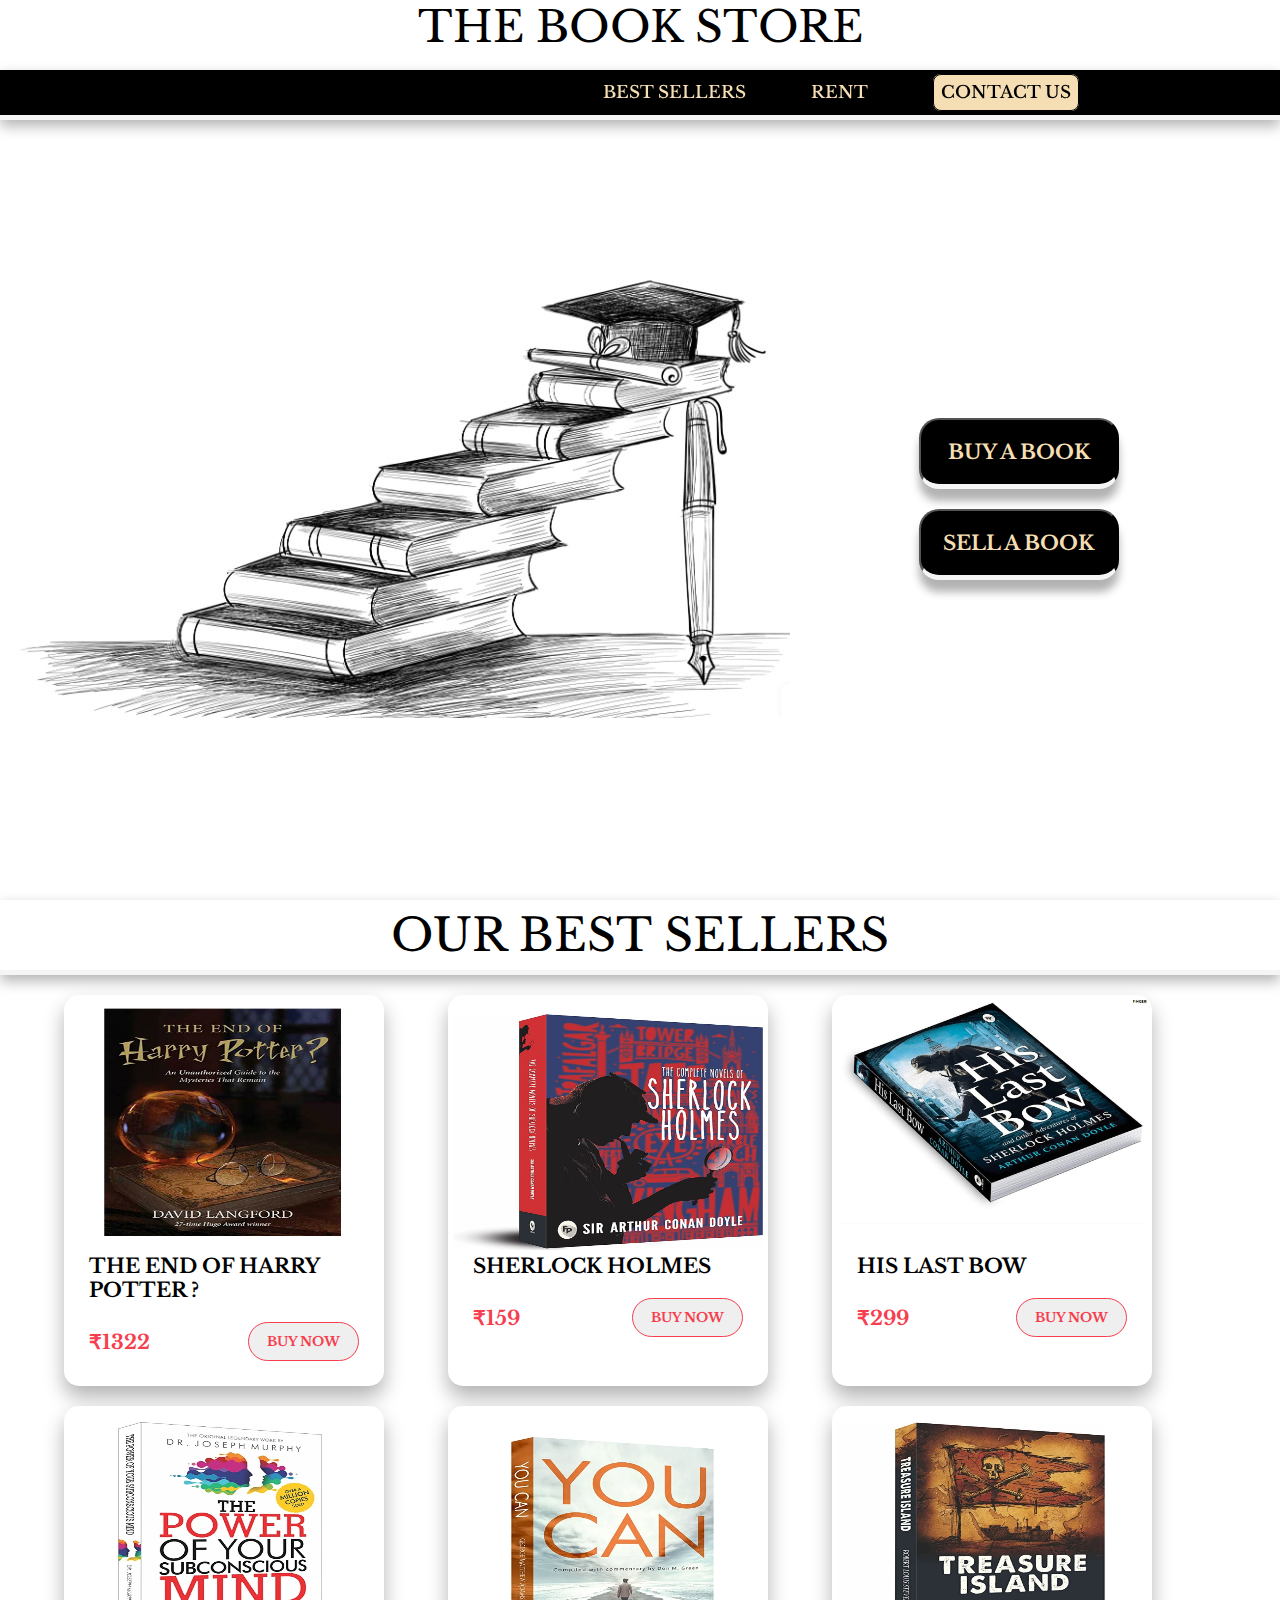
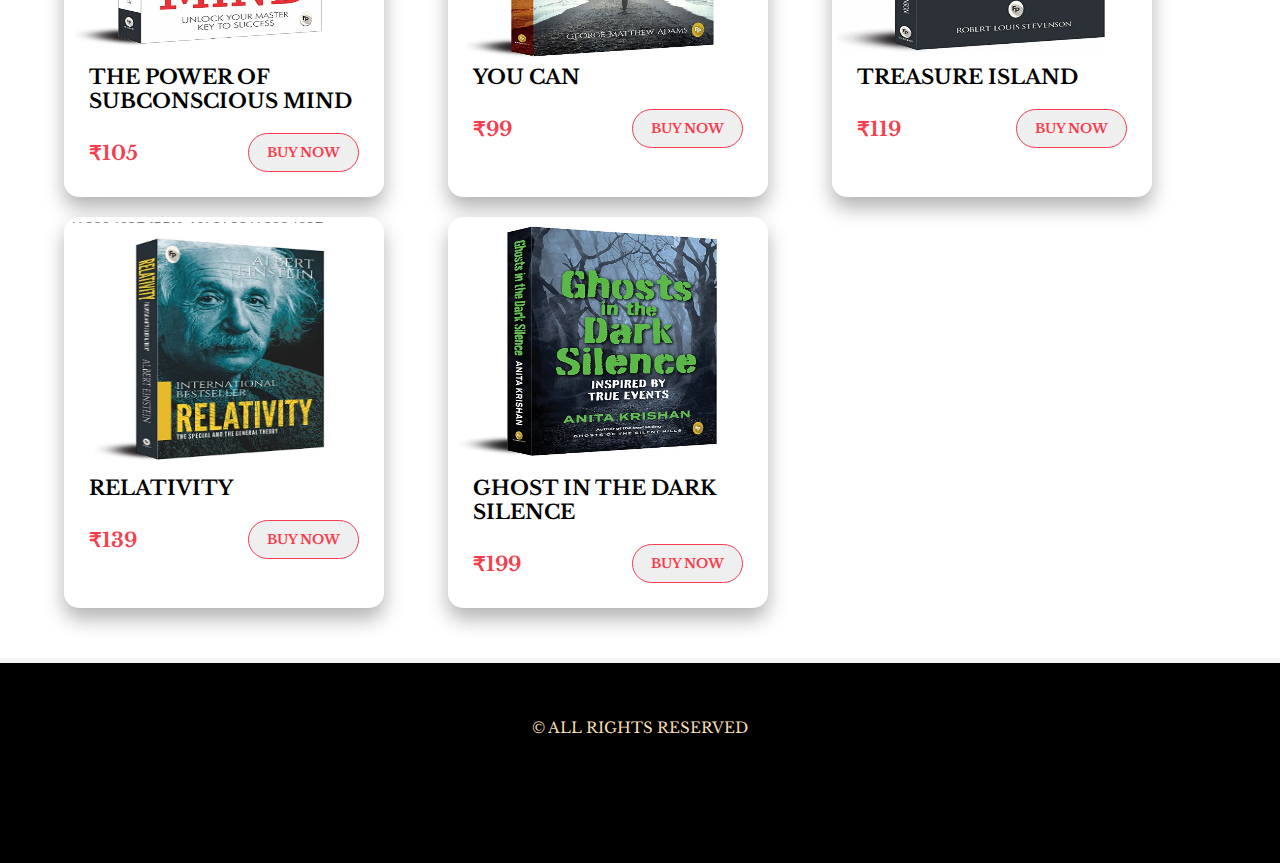
<file: index.html>
<!DOCTYPE html>
<html lang="en">
  <head>
    <meta charset="UTF-8" />
    <meta http-equiv="X-UA-Compatible" content="IE=edge" />
    <meta name="viewport" content="width=device-width, initial-scale=1.0" />
    <link rel="stylesheet" href="index.css" />
    <link rel="stylesheet" href="https://cdnjs.cloudflare.com/ajax/libs/font-awesome/6.2.1/css/all.min.css" integrity="sha512-MV7K8+y+gLIBoVD59lQIYicR65iaqukzvf/nwasF0nqhPay5w/9lJmVM2hMDcnK1OnMGCdVK+iQrJ7lzPJQd1w==" crossorigin="anonymous" referrerpolicy="no-referrer" />
    <link
      href="https://fonts.googleapis.com/css2?family=Libre+Baskerville&display=swap"
      rel="stylesheet"
    />
    <link rel="icon" type="image"   href="logo1.png">
    
    <title>THE BOOK STORE</title>
  </head>
  <body>
    <header class="head">

        <div class="title">THE BOOK STORE</div>
        <div class="nav">
            <div class="logo"></div>
            <div class="menu">
                <a href="#"><i class="fa-solid fa-house"></i></a>
                <a href="#first">BEST SELLERS</a>
                <a href="rent.html">RENT</a>
                <a href="#">CONTACT US</a>
            </div>
        </div>
        <div class="container">
            <div class="left"><h1><img src="pic1.jpg" alt=""></h1></div>
            <div class="right">
                <button class="btn"><a href="buy.html">BUY  A BOOK</a></button><br>
                <button class="btn"><a href="#">SELL A BOOK</a></button>
            </div>
        </div>
    </header>
    <section class="content">

        <div class="title1" id="first">OUR BEST SELLERS</div>
        <div class="products">
            <div class="card">
                <div class="img"><img src="book1.jpeg" alt=""></div>
                <div class="decs"></div>
                <div class="titles">THE END OF HARRY POTTER ?</div>
                <div class="box">
                    <div class="price">₹1322</div>
                    <button class="bttn"><a href="buy.html">BUY NOW</a></button>
                </div>
            </div>
            <div class="card">
                <div class="img"><img src="book2.jpeg" alt=""></div>
                <div class="decs"></div>
                <div class="titles">SHERLOCK HOLMES</div>
                <div class="box">
                    <div class="price">₹159</div>
                    <button  class="bttn"><a href="buy.html">BUY NOW</a></button>
                </div>
            </div>
            <div class="card">
                <div class="img"><img src="book3.jpeg" alt=""></div>
                <div class="decs"></div>
                <div class="titles">HIS LAST BOW</div>
                <div class="box">
                    <div class="price">₹299</div>
                    <button class="bttn"><a href="buy.html">BUY NOW</a></button>
                </div>
            </div>
            <div class="card">
                <div class="img"><img src="book5.jpeg" alt=""></div>
                <div class="decs"></div>
                <div class="titles">THE POWER OF SUBCONSCIOUS MIND </div>
                <div class="box">
                    <div class="price">₹105</div>
                    <button class="bttn"><a href="buy.html">BUY NOW</a></button>
                </div>
            </div>
            <div class="card">
                <div class="img"><img src="book6.jpeg" alt=""></div>
                <div class="decs"></div>
                <div class="titles">YOU CAN</div>
                <div class="box">
                    <div class="price">₹99</div>
                    <button class="bttn"><a href="buy.html">BUY NOW</a></button>
                </div>
            </div>
            <div class="card">
                <div class="img"><img src="book7.jpeg" alt=""></div>
                <div class="decs"></div>
                <div class="titles">TREASURE ISLAND</div>
                <div class="box">
                    <div class="price">₹119</div>
                    <button class="bttn"><a href="buy.html">BUY NOW</a></button>
                </div>
            </div>
            <div class="card">
                <div class="img"><img src="book8.jpeg" alt=""></div>
                <div class="decs"></div>
                <div class="titles">RELATIVITY</div>
                <div class="box">
                    <div class="price">₹139</div>
                    <button class="bttn"><a href="buy.html">BUY NOW</a></button>
                </div>
            </div>
            <div class="card">
                <div class="img"><img src="book9.jpeg" alt=""></div>
                <div class="decs"></div>
                <div class="titles">GHOST IN THE DARK SILENCE</div>
                <div class="box">
                    <div class="price">₹199</div>
                    <button class="bttn"><a href="buy.html">BUY NOW</a></button>
                </div>
            </div>

        </div>
    </section>
    <footer>
        <div class="rights">
            <p>&copy ALL RIGHTS RESERVED</p>
        </div>
        <div class="social">
            <ul class="m1">
                <li class="m2"><a href="#"><i class="fa-regular fa-envelope"></i></a></li>
                <li class="m2"><a href="https://www.google.com/search?q=instagram&ei=olTVY6qHFcaTseMP5Ma42AU&oq=insta&gs_lcp=[base64]&sclient=gws-wiz-serp"><i class="fa-brands fa-instagram"></i></a></li>
                <li class="m2"><a href="#"><i class="fa-brands fa-twitter"></i></a></li>
            </ul>
        </div>
        
    
    
    </footer>
</html>
</file>
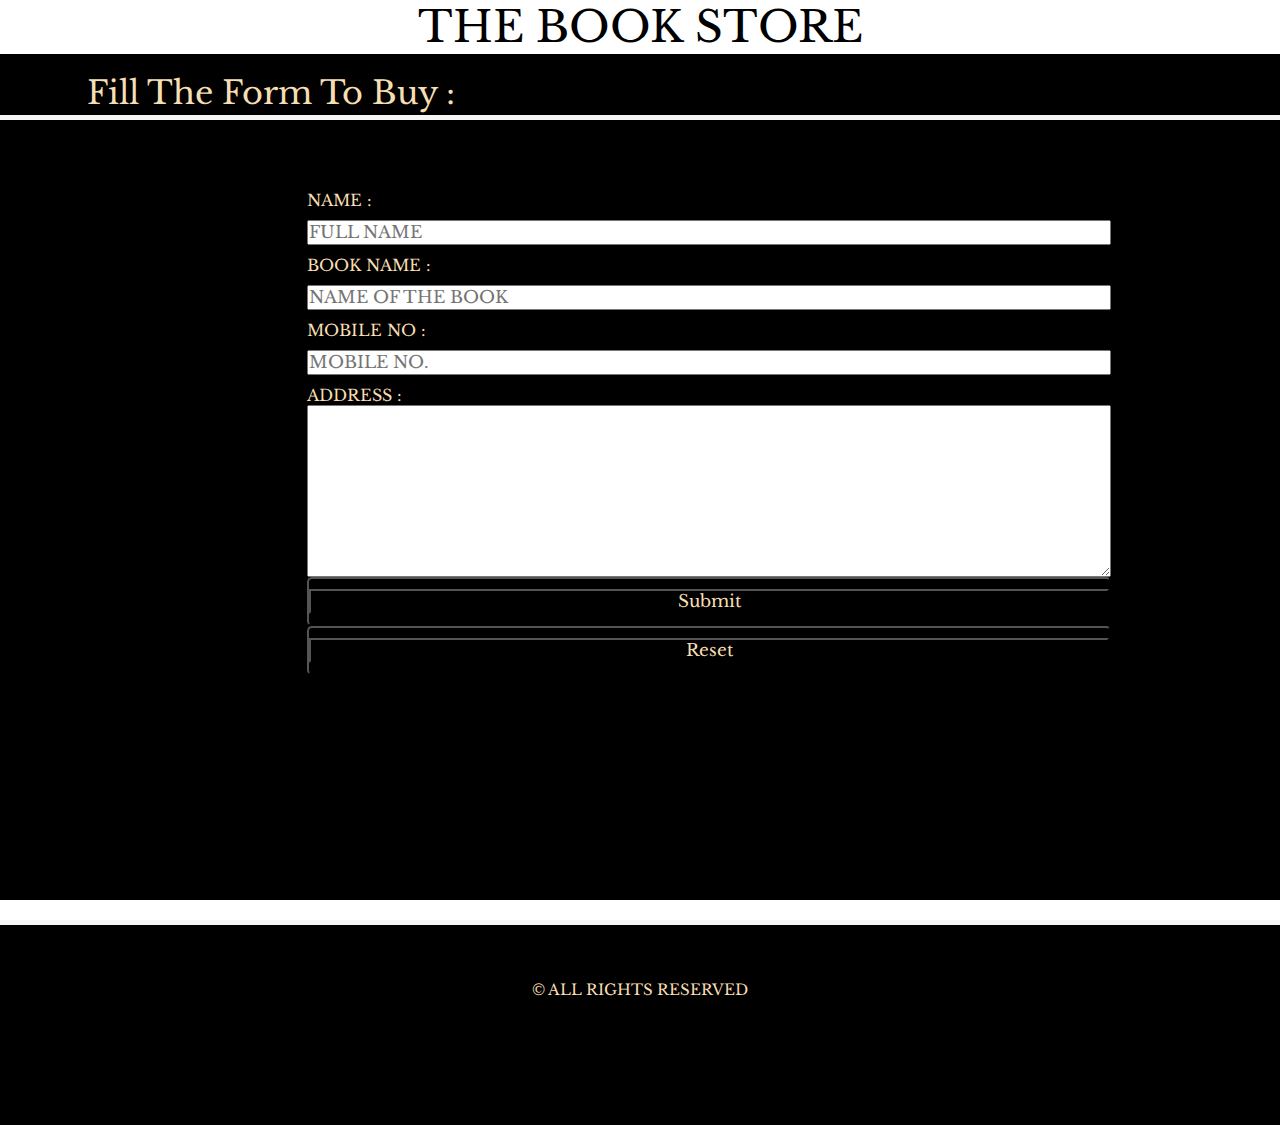
<file: buy.html>
<!DOCTYPE html>
<html lang="en">
  <head>
    <meta charset="UTF-8" />
    <meta http-equiv="X-UA-Compatible" content="IE=edge" />
    <meta name="viewport" content="width=device-width, initial-scale=1.0" />
    <link rel="stylesheet" href="buy.css" />
    <link
      rel="stylesheet"
      href="https://cdnjs.cloudflare.com/ajax/libs/font-awesome/6.2.1/css/all.min.css"
      integrity="sha512-MV7K8+y+gLIBoVD59lQIYicR65iaqukzvf/nwasF0nqhPay5w/9lJmVM2hMDcnK1OnMGCdVK+iQrJ7lzPJQd1w=="
      crossorigin="anonymous"
      referrerpolicy="no-referrer"
    />
    <link
      href="https://fonts.googleapis.com/css2?family=Libre+Baskerville&display=swap"
      rel="stylesheet"
    />
    <link rel="icon" type="image" href="logo1.png" />

    <title>THE BOOK STORE</title>
  </head>
  <body>
    <header class="head">
      <div class="title">THE BOOK STORE</div>
      <div class="nav">
        <div class="logo">
          <a href="index.html"><i class="fa-solid fa-house"></i></a>Fill The
          Form To Buy :
        </div>
      </div>
      <div class="form">
        <form action="#">
          NAME :
          <input type="text" placeholder="FULL NAME" />
          BOOK NAME :
          <input type="text" placeholder="NAME OF THE BOOK" />
          MOBILE NO :
          <input type="text" placeholder="MOBILE NO." />
          ADDRESS :
          <textarea name="address" id="add" cols="30" rows="10"></textarea>

          <button class="btn"><input type="submit" /></button>
          <button class="btn"><input type="reset" /></button>
        </form>
      </div>
    </header>
    <footer>
        <div class="rights">
            <p>&copy ALL RIGHTS RESERVED</p>
        </div>
        <div class="social">
            <ul class="m1">
                <li class="m2"><a href="#"><i class="fa-regular fa-envelope"></i></a></li>
                <li class="m2"><a href="https://www.google.com/search?q=instagram&ei=olTVY6qHFcaTseMP5Ma42AU&oq=insta&gs_lcp=[base64]&sclient=gws-wiz-serp"><i class="fa-brands fa-instagram"></i></a></li>
                <li class="m2"><a href="#"><i class="fa-brands fa-twitter"></i></a></li>
            </ul>
        </div>
        
    
    
    </footer>
  </body>
</html>
</file>
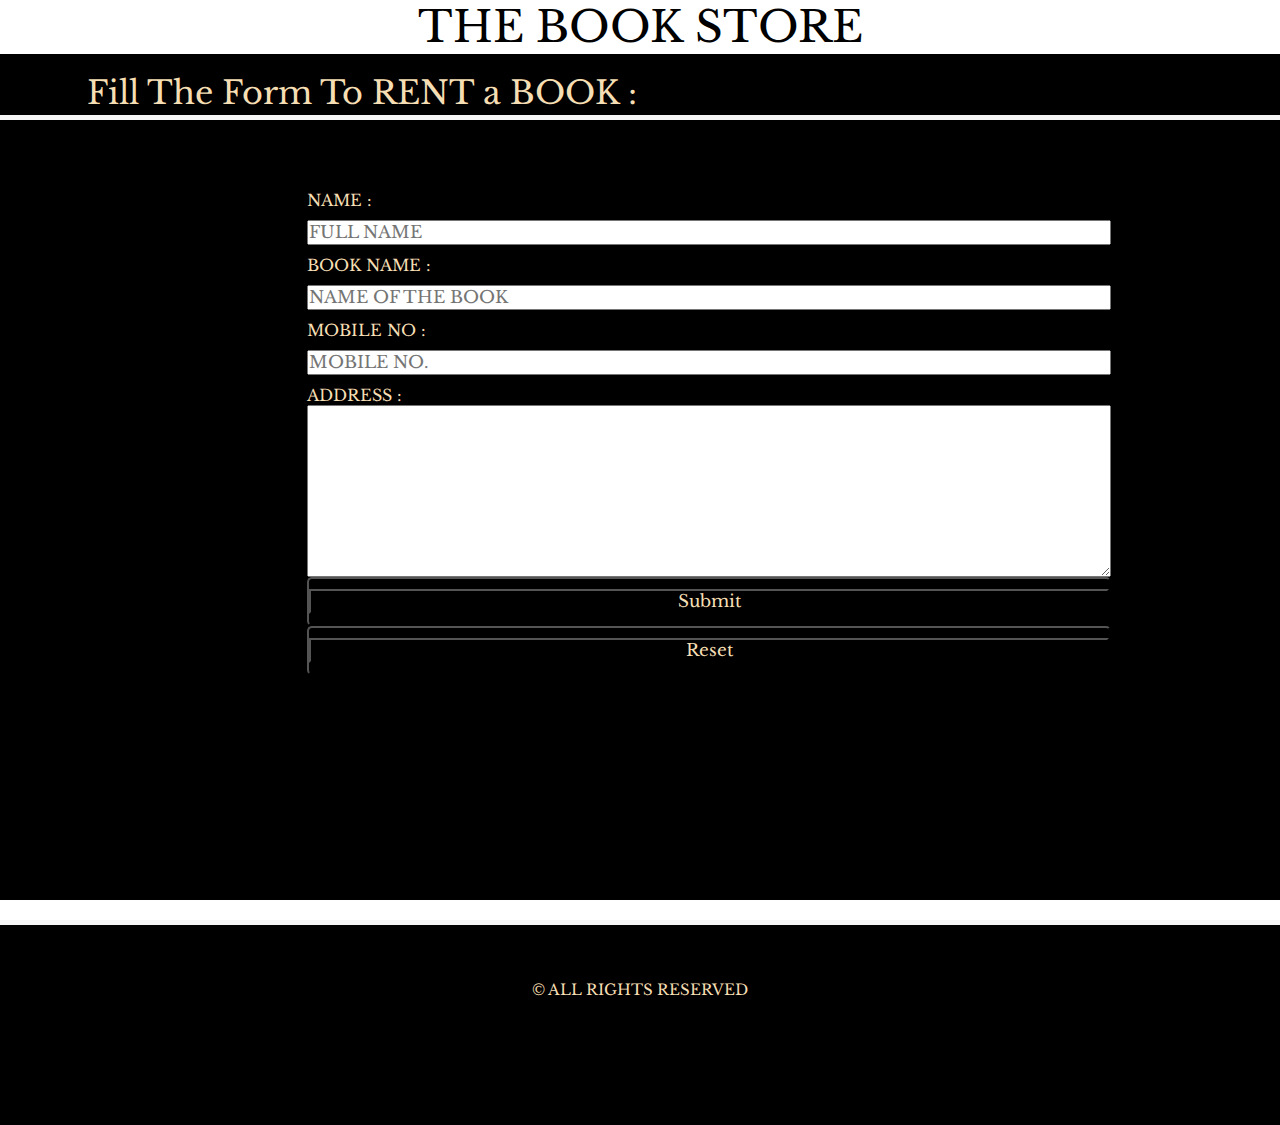
<file: rent.html>
<!DOCTYPE html>
<html lang="en">
  <head>
    <meta charset="UTF-8" />
    <meta http-equiv="X-UA-Compatible" content="IE=edge" />
    <meta name="viewport" content="width=device-width, initial-scale=1.0" />
    <link rel="stylesheet" href="buy.css" />
    <link
      rel="stylesheet"
      href="https://cdnjs.cloudflare.com/ajax/libs/font-awesome/6.2.1/css/all.min.css"
      integrity="sha512-MV7K8+y+gLIBoVD59lQIYicR65iaqukzvf/nwasF0nqhPay5w/9lJmVM2hMDcnK1OnMGCdVK+iQrJ7lzPJQd1w=="
      crossorigin="anonymous"
      referrerpolicy="no-referrer"
    />
    <link
      href="https://fonts.googleapis.com/css2?family=Libre+Baskerville&display=swap"
      rel="stylesheet"
    />
    <link rel="icon" type="image" href="logo1.png" />

    <title>THE BOOK STORE</title>
  </head>
  <body>
    <header class="head">
      <div class="title">THE BOOK STORE</div>
      <div class="nav">
        <div class="logo">
          <a href="index.html"><i class="fa-solid fa-house"></i></a>Fill The
          Form To RENT a BOOK :
        </div>
      </div>
      <div class="form">
        <form action="#">
          NAME :
          <input type="text" placeholder="FULL NAME" />
          BOOK NAME :
          <input type="text" placeholder="NAME OF THE BOOK" />
          MOBILE NO :
          <input type="text" placeholder="MOBILE NO." />
          ADDRESS :
          <textarea name="address" id="add" cols="30" rows="10"></textarea>

          <button class="btn"><input type="submit" /></button>
          <button class="btn"><input type="reset" /></button>
        </form>
      </div>
    </header>
    <footer>
        <div class="rights">
            <p>&copy ALL RIGHTS RESERVED</p>
        </div>
        <div class="social">
            <ul class="m1">
                <li class="m2"><a href="#"><i class="fa-regular fa-envelope"></i></a></li>
                <li class="m2"><a href="https://www.google.com/search?q=instagram&ei=olTVY6qHFcaTseMP5Ma42AU&oq=insta&gs_lcp=[base64]&sclient=gws-wiz-serp"><i class="fa-brands fa-instagram"></i></a></li>
                <li class="m2"><a href="#"><i class="fa-brands fa-twitter"></i></a></li>
            </ul>
        </div>
        
    
    
    </footer>
  </body>
</html>
</file>
<file: index.css>
* {
  margin: 0;
  padding: 0;
  scroll-behavior: smooth;
  font-family: "Libre Baskerville", serif;
}


header
{
    width: 100%;
    height: 100vh;
}
.title {
  display: flex;
  align-items: center;
  justify-content: center;
  font-size: 43px;
  /* background-color: black; */
  /* color: white; */
  
  /* border-bottom: 5px solid #f5f5f5; */
  /* box-shadow: 0 5px 20px rgba(0, 0, 0, 0.3); */
}
.nav
{
    display: flex;
    justify-content: space-around;
    align-items: center;
    margin-top: 16px;
    border-bottom: 5px solid #f5f5f5;
    box-shadow: 0 6px 13px rgba(0, 0, 0, 0.3);
    background-color: #000;
    color: wheat;
    position: sticky;
    top: 0px;
    height: 45px;

}
.nav .menu a
{
    
    text-decoration: none;
    margin: 0 30px;
    /* font-weight: bold; */
    color: wheat;
    font-size: 17px;
    font-weight: 500;
}
.menu a:hover 
{
    border-bottom: 2px solid #f63e4e;
    border-width: 50%;
    

}
 .menu a:last-child
{
    background-color: wheat;
    color: black;
    padding: 7px;
    border: 1px solid black;
    border-radius: 8px;
}
.menu a:last-child:hover
{
    background-color: #000;
    color: #f5f5f5;
}
.logo
{
    font-family: "Libre Baskerville", serif;
    font-size: 32px;
}
.container
{
    display: flex;
    justify-content: space-between;
    align-items: center;
    margin-top: 10px;
    height: 82%;
    flex-wrap: wrap;
}
.left
{
    flex-basis: 50%;
}
.right
{
    flex-basis: 29%;
}
.btn
{
    padding: 20px;
    margin: 10px;
    width: 200px;
    background-color:black;
    border-radius: 20px;border-bottom: 5px solid #f5f5f5;
    box-shadow: 0 12px 9px rgba(0, 0, 0, 0.3);
    
}

.btn a{
    text-decoration: none;
    font-size: 1.5em;
    font-weight: bold;
    color: wheat;
    /* border: 1px solid white; */
    border-radius: 2px;
    
}
.btn a:hover
{
    background-color: #000;
    color: #f5f5f5;
}
.content
{
    
    width: 100%;
    
}
.content .products
{
    padding: 10px 5%;
    margin-top: 10px;
}

.title1
{
    display: flex;
    justify-content: center;
    align-items: center;
    height: 70px;
    font-size: 45px;
    border-bottom:5px solid #f5f5f5;
    box-shadow: 0 6px 13px rgba(0, 0, 0, 0.3);
    
}
.products .card
{
    width: 310px;
    background: #fff;
    color: rgb(0, 0, 0);
    box-shadow: 0 11px 20px rgb(0 0 0 / 30%);
    border-radius: 15px;
    padding: 5px;
    margin-bottom: 20px;


}
.products .card img
{
    height: 250px;
    width: 100%;

}
.products .card .desc
{
    padding: 5px 20px;
    opacity: 0.8;
}
.products .card .titles
{
    font-weight: 900;
    font-size: 20px;
    color: #000;
    padding: 0 20px;

}

.products .card .box
{
    display: flex;
    justify-content: space-between;
    align-items: center;
    padding: 20px;
}
.products .card .box .price
{
    color: #f63e4e;
    font-size: 20px;
    font-weight: bold;
}
.products .card .box .bttn 
{
    font-size: 13px;
    color: #f63e4e;
    padding: 10px 18px;
    font-weight: 900;
    border: 1px solid #f63e4e;
    border-radius: 20px;
}
.bttn a{
    color: #f63e4e;
    text-decoration: none;
}
.bttn a:hover
{
    color: white;
}
.products .card .box .bttn:hover
{
    cursor: pointer;
    background-color: #f63e4e;
    color: white;
}
.products
{
    display: grid;
    grid-template-columns: repeat(auto-fit, minmax(320px,1fr));
}


footer
{
    /* display: block; */
    /* justify-content: center;
    align-items: center;
    margin: 0 auto 0 auto; */
    
     
    border-top: 5px solid #f5f5f5;
    height: 200px;
    margin-top: 20px;
    background-color: #000;
    color: wheat;
    width: 100%; 
}

footer .rights
{
    display: flex;
    justify-content: center;
    align-items: center;
    margin-top: 55px;
    font-size: 15px;
}
footer .social
{
    font-size: 25px;
    display: flex;
    justify-content: center;
    align-items: center;
}
.m1 .m2
{
    display: inline;

}
.m2 a{
    color: wheat;
}
</file>
<file: buy.css>
* {
    margin: 0;
    padding: 0;
    scroll-behavior: smooth;
    font-family: "Libre Baskerville", serif;
  }
  
  
  header
  {
      width: 100%;
      height: 100vh;
      background-color: black;
  }
  .title {
    display: flex;
    align-items: center;
    justify-content: center;
    font-size: 43px;
    background-color: white;
    /* color: white; */
    
    /* border-bottom: 5px solid #f5f5f5; */
    /* box-shadow: 0 5px 20px rgba(0, 0, 0, 0.3); */
  }
  .nav
  {
      display: flex;
      justify-content: start;
      align-items: center;
      margin-top: 16px;
      border-bottom: 5px solid #f5f5f5;
      box-shadow: 0 6px 13px rgba(0, 0, 0, 0.3);
      background-color: #000;
      color: wheat;
      /* position: sticky; */
      top: 0px;
      height: 45px;
  
  }

  .logo
  {
      font-family: "Libre Baskerville", serif;
      font-size: 32px;
      
  }
  .logo a{
    margin-right: 47px;
    margin-left: 40px;
    font-size: 26px;
    color: wheat;
  }
  .logo a:hover
  {
    border-bottom: 2px solid #f63e4e;
    border-width: 50%;
    color: white;
    
  }
  form
  {
    display: grid;
    justify-content: center;
    margin-top: 70px;
    width: fit-content;
    left: 24%;
    position: absolute;
    color: wheat;
  }
  form input
  {
    margin-top: 10px;
    margin-bottom: 10px;
    width: 50rem;
    font-size: 17px;
  }


.btn
{
    background-color: #000;
    border-radius: 5px;
}
.btn input
{
    text-decoration: none;
    cursor: pointer;
    background-color: black;
    color: wheat;
}

.form
{
    border-color: beige;
}

footer
{
    /* display: block; */
    /* justify-content: center;
    align-items: center;
    margin: 0 auto 0 auto; */
    
     
    border-top: 5px solid #f5f5f5;
    height: 200px;
    margin-top: 20px;
    background-color: #000;
    color: wheat;
    width: 100%; 
}

footer .rights
{
    display: flex;
    justify-content: center;
    align-items: center;
    margin-top: 55px;
    font-size: 15px;
}
footer .social
{
    font-size: 25px;
    display: flex;
    justify-content: center;
    align-items: center;
}
.m1 .m2
{
    display: inline;

}
.m2 a{
    color: wheat;
}
</file>
